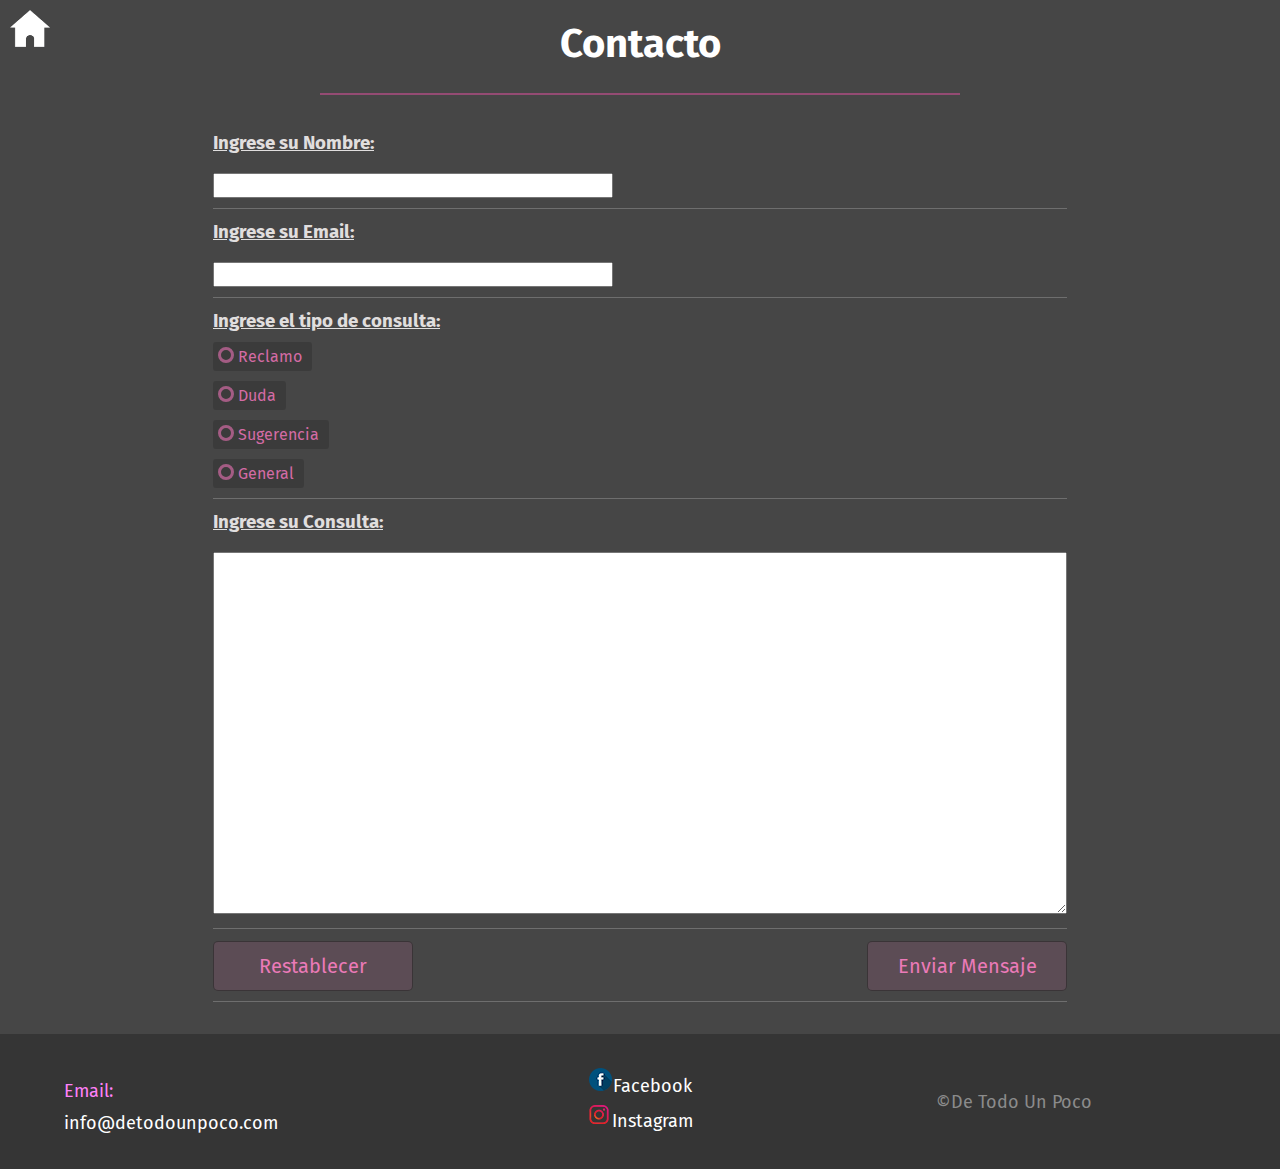
<file: Pagina/paginas/Contacto.html>
<!DOCTYPE html>
<html lang="es">
<head>
    <meta charset="UTF-8">
    <title>Contacto</title>
    <link rel="icon" href="../img/LogoPrincipalMin.jpg">
    <link rel="stylesheet" href="../css/contacto.css">
    <script src="../js/contacto.js"></script>
    <script src="../js/FuncionesGenerales.js"></script>
</head>
<body>
    <header>
        <nav id="menu">
            <a href="../index.html"><img src="../img/home.png" alt=""></a>
        </nav>
        <h1>Contacto</h1>
        <hr>
    </header>
    <section>
        <div id="formulario">
            <form method="get">
                <table>
                    <tr>
                        <td>
                            <h3>Ingrese su Nombre:</h3><br>
                            <input class="formulario-consulta" type="text" name="nombre" maxlength="15">
                        </td>
                    </tr>
                    <tr>
                        <td>
                            <h3>Ingrese su Email:</h3><br>
                            <input class="formulario-consulta" type="email" name="email" maxlength="30">
                        </td>
                    </tr>
                    <tr>
                        <td class="opciones-consulta">
                            <h3>Ingrese el tipo de consulta:</h3>
                            <div class="opciones-consulta__input">
                                <input type="radio" name="TipoConsulta" id="reclamo" value="1"> 
                                <label for="reclamo"> Reclamo </label>
                            </div>
                            <div class="opciones-consulta__input">
                                <input type="radio" name="TipoConsulta" id="duda" value="2">
                                <label for="duda">Duda</label> 
                            </div>
                            <div class="opciones-consulta__input">
                                <input type="radio" name="TipoConsulta" id="sugerencia" value="3"> 
                                <label for="sugerencia">Sugerencia</label>
                            </div>
                            <div class="opciones-consulta__input">
                                <input type="radio" name="TipoConsulta" id="general" value="4"> 
                                <label for="general">General</label> 
                            </div>
                        </td>
                    </tr>
                    <tr>
                        <td>
                            <h3>Ingrese su Consulta:</h3><br>
                            <textarea class="formulario-consulta" name="comentario" maxlength="500" cols="100" rows="20"></textarea>
                        </td>
                    </tr>
                    <tr>
                        <td id="input-botones">
                            <div id="boton-reset"><input type="reset" value="Restablecer"></div>
                            <div id="boton-enviar"><input type="button" onclick="enviarMensaje()" value="Enviar Mensaje"></div>
                        </td>
                    </tr>
                </table>
            </form>
        </div>
    </section>
    <footer>
        <div id="footer__email">
            <div  id="footer__email__content">
                <span>Email:</span> 
                <p>info@detodounpoco.com</p>
            </div>
        </div>
        <div id="footer__redes">
            <div id="footer__redes__content">
                <ul id="redes-sociales">   
                    <li><a href="https://www.facebook.com/" target="_blank"><img src="../img/Facebook.png" alt="Logo Facebook">Facebook</a></li>     
                    <li><a href="https://www.instagram.com/" target="_blank"><img src="../img/Instagram.png" alt="Logo Instagram">Instagram</a></li>
                </ul>
            </div>
        </div>
        <div id="footer__coopy">
            <div id="footer__coopy__content">
                <span>&copy;De Todo Un Poco</span>
            </div>
        </div>
    </footer>
</body>
</html>
</file>
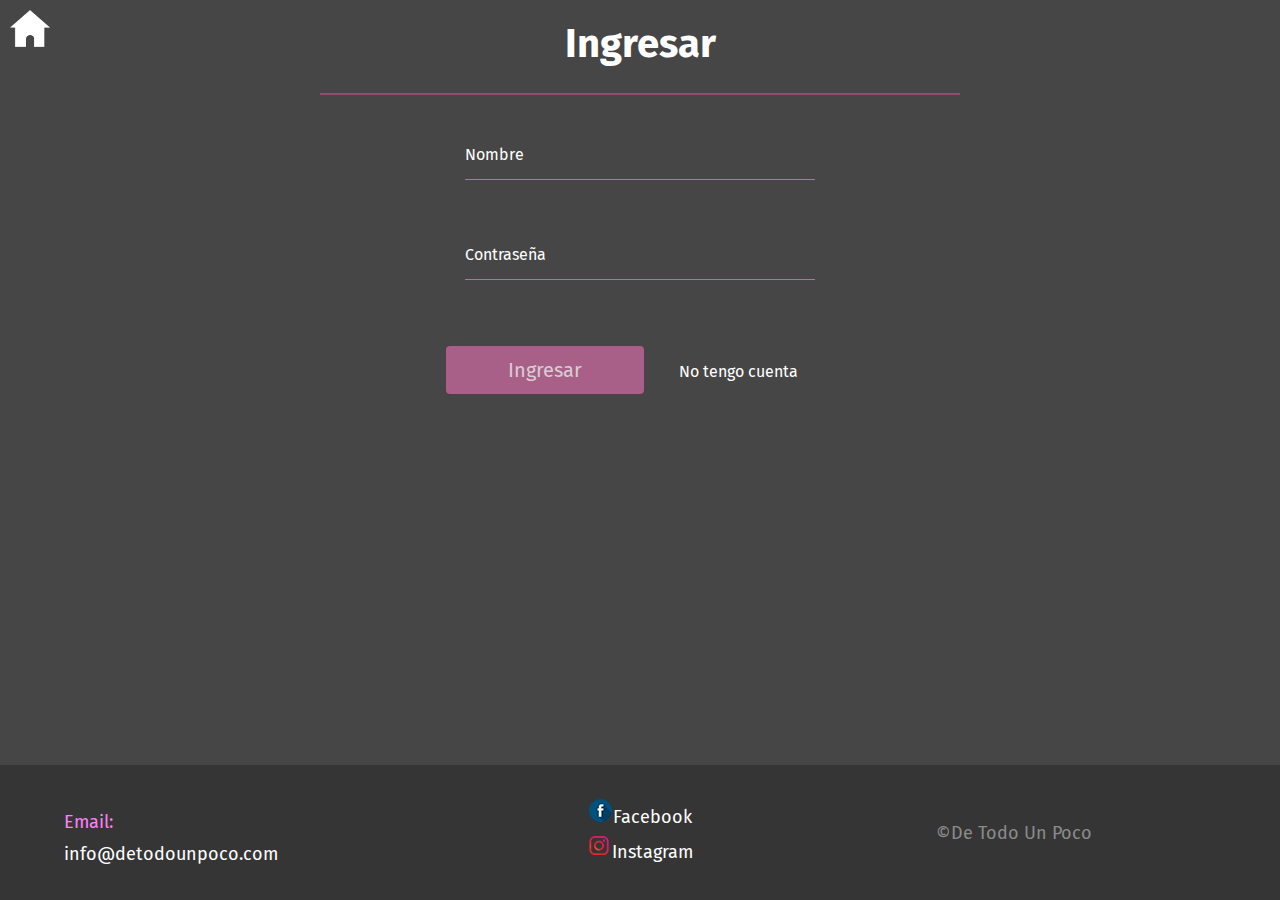
<file: Pagina/paginas/Ingresar.html>
<!DOCTYPE html>
<html lang="es">
    <head>
        <meta charset="UTF-8">
        <title>Ingresar</title>
        <link rel="icon" href="../img/LogoPrincipalMin.jpg">
        <link rel="stylesheet" href="../css/Ingresar.css">
        <script src="../js/registrar.js"></script>
        <script src="../js/ingresar.js"></script>
        <script src="../js/FuncionesGenerales.js"></script>
    </head>
    <body>
        <header>
            <nav id="menu">
                <ul id="menu_items">
                    <li><a href="../index.html"><img src="../img/home.png" alt=""></a></li>
                </ul>
            </nav>
        </header>
        <h1>Ingresar</h1>
        <hr>
        <div id="formularios">
            <div id="formulario-ingresar" class="formulario__content active" onkeypress="if(event.keyCode == 13){validarUsuario()}">
                <div class="formulario">
                    <input type="text" id="input-usuario-Ingresar" placeholder=" ">
                    <label for="input-usuario-Ingresar" id="lbl__usuarios__usuario">Nombre</label>
                </div>
                <div class="formulario">
                    <input type="password" id="input-contraseña-Ingresar" placeholder=" ">
                    <label for="input-contraseña-Ingresar" id="lbl__contraseña__ing">Contraseña</label>
                </div>
                <div class="botones">
                    <button type="button" name="ingresar" id="ingresar" onclick="validarUsuario()" >Ingresar</button>
                    <a id="ir-registrar" onclick="navegar('formulario-ingresar','formulario-registrar')">No tengo cuenta</a>
                </div>
            </div>
            <div id="formulario-registrar" class="formulario__content" onkeypress="if(event.keyCode == 13){datosObligatorios()}">
                <table>
                    <tr>
                        <td>
                            <div class="formulario">
                                <input type="text" id="input-usuario-resgistrar" placeholder=" ">
                                <label for="input-usuario-resgistrar" id="lbl__usuario__registrar">Nombre y apellido*</label>
                            </div>
                        </td>
                        <td>
                            <div class="formulario">
                                <input type="text" id="input-inputEmail" placeholder=" ">
                                <label for="input-inputEmail" id="lbl__email__registrar">Email *</label>
                            </div>
                        </td>
                    </tr>
                    <tr>
                        <td>
                            <div class="formulario">
                                <input type="password" id="input-contraseña-Registrar" placeholder=" ">
                                <label for="input-contraseña-Registrar" id="lbl__contraseña__registrar">Contraseña *</label>
                            </div>
                        </td>
                        <td>
                            <div class="formulario">
                                <input type="password" id="input__confirmar-contraseña-Registrar" placeholder=" ">
                                <label for="input__confirmar-contraseña-Registrar" id="lbl__confirmar-contraseña__ing">Confirmar Contraseña *</label>
                            </div>
                        </td>
                    </tr>
                    <tr>
                        <td>
                            <div class="formulario">
                                <input type="number" id="input__numero-Registrar" placeholder=" ">
                                <label for="input__numero-Registrar" id="lbl__numero__ing">Numero de Telefono</label>
                            </div>
                        </td>
                        <td>
                            <div class="formulario">
                                <input type="date" id="input__fecha-Registrar" min="1930-12-31">
                                <label for="input__fecha-Registrar" id="lbl__fecha__ing">Fecha de Nacimiento *</label>
                            </div>
                        </td>
                    </tr>
                </table>
                    <div class="botones">
                        <button type="button" name="registrarse" id="registrarse" onclick="datosObligatorios()">Registrarse</button>
                        <a href="" id="ir-ingresar" onclick="navegar('formulario-registrar','formulario-ingresar')">Ya tengo cuenta</a>
                    </div>
            </div>
        </div>
        <footer>
            <div id="footer__email">
                <div  id="footer__email__content">
                    <span>Email:</span> 
                    <p>info@detodounpoco.com</p>
                </div>
            </div>
            <div id="footer__redes">
                <div id="footer__redes__content">
                    <ul id="redes-sociales">   
                        <li><a href="https://www.facebook.com/" target="_blank"><img src="../img/Facebook.png" alt="Logo Facebook">Facebook</a></li>     
                        <li><a href="https://www.instagram.com/" target="_blank"><img src="../img/Instagram.png" alt="Logo Instagram">Instagram</a></li>
                    </ul>
                </div>
            </div>
            <div id="footer__coopy">
                <div id="footer__coopy__content">
                    <span>&copy;De Todo Un Poco</span>
                </div>
            </div>
        </footer>
    </body>
</html>
</file>
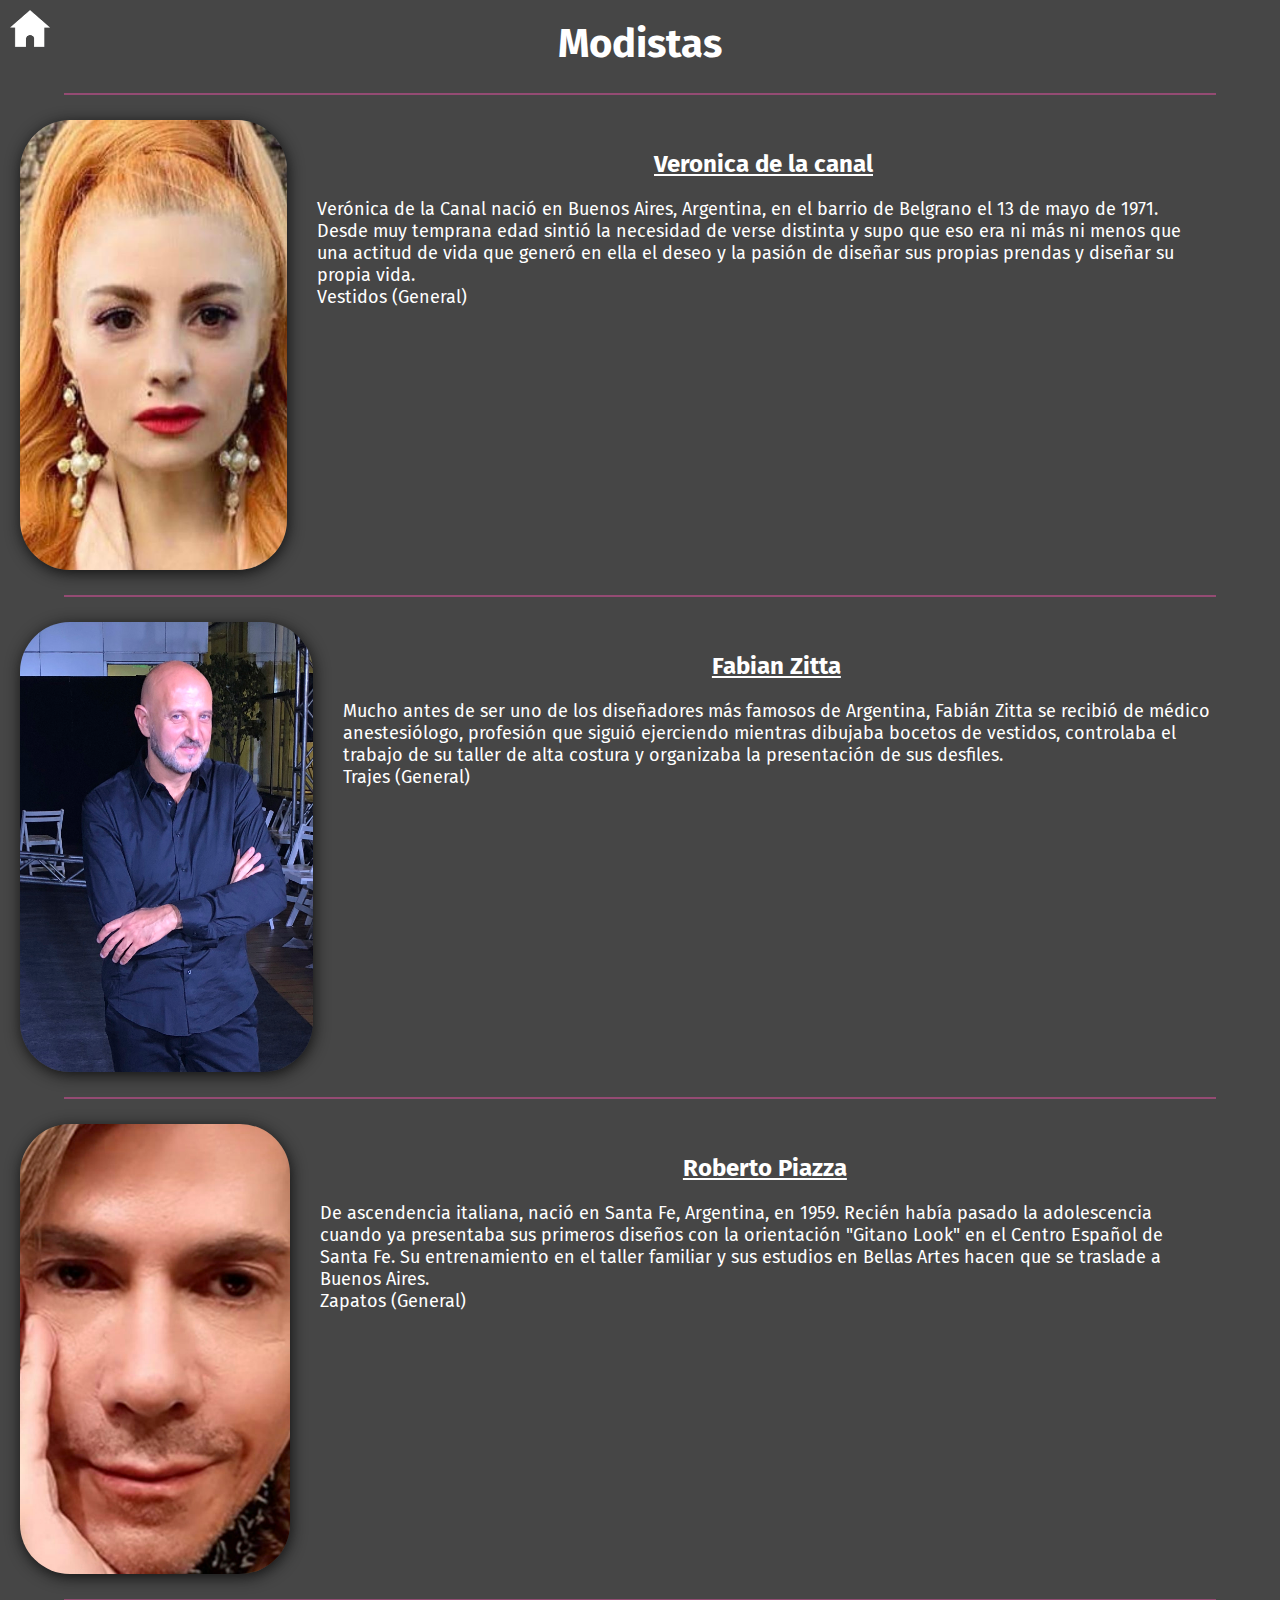
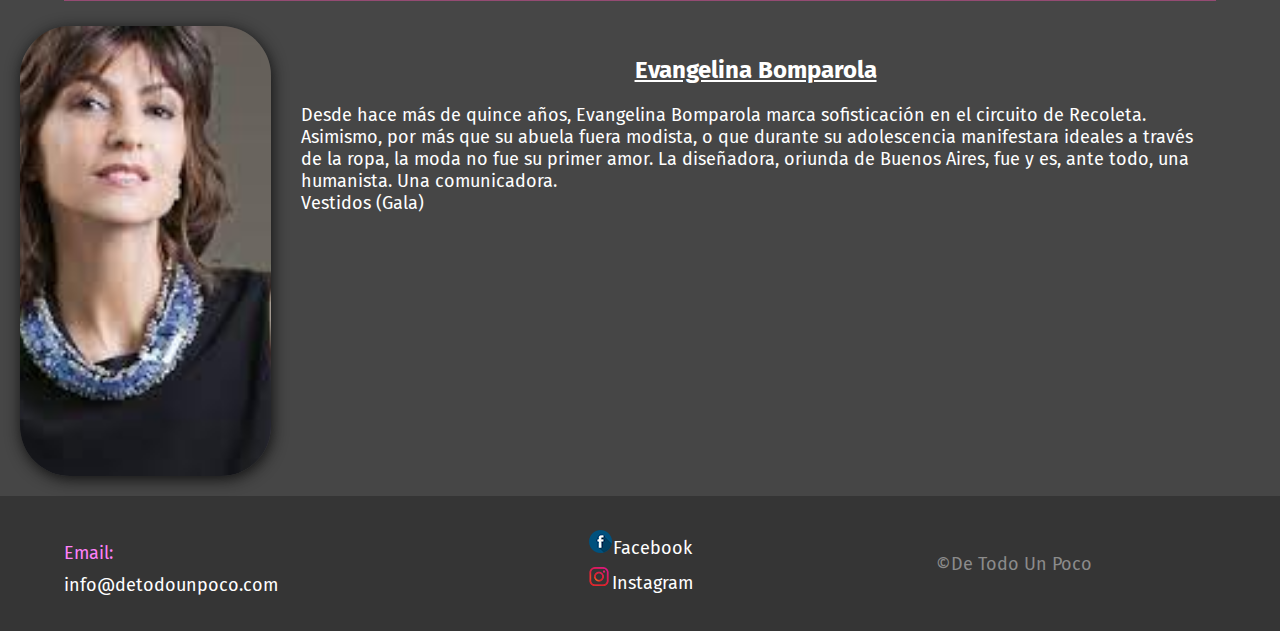
<file: Pagina/paginas/Modistas.html>
<!DOCTYPE html>
<html lang="es">
    <head>
        <meta charset="UTF-8">
        <title>Modistas</title>
        <link rel="icon" href="../img/LogoPrincipalMin.jpg">
        <link rel="stylesheet" href="../css/modistas.css">
    </head>
    <body>
        <header>
            <nav id="menu">
                <ul id="menu_items">
                    <li><a href="../index.html"><img src="../img/home.png" alt=""></a></li>
                </ul>
            </nav>
            <h1>Modistas</h1>
            <hr>
        </header>
        <div id="container">
            <section id="modistas1">
                <div class="modista__container">
                    <div class="modista__container__foto">
                        <a href="https://veronicadelacanal.com/web/" target="_blank"><img src="../img/Modistas/modista1.jpg" alt="Modista 1"></a>
                    </div>
                    <div class="modista__container__info">
                        <h2>Veronica de la canal</h2>
                        <p id="modista1__biografia">Verónica de la Canal nació en Buenos Aires, Argentina, en el barrio de Belgrano el 13 de mayo de 1971. Desde muy temprana edad sintió la necesidad de verse distinta y supo que eso era ni más ni menos que una actitud de vida que generó en ella el deseo y la pasión de diseñar sus propias prendas y diseñar su propia vida.</p>
                        <p id="modista1__cargo">Vestidos (General)</p>
                    </div>
                </div>
            </section>
            <hr>
            <section id="modistas2">
                <div class="modista__container">
                    <div class="modista__container__foto">
                        <a href="https://www.fabianzitta.com/about-us" target="_blank"><img src="../img/Modistas/modista2.jpg" alt="Modista 2"></a>
                    </div>
                    <div class="modista__container__info">
                        <h2>Fabian Zitta</h2>
                        <p id="modista2__biografia">Mucho antes de ser uno de los diseñadores más famosos de Argentina, Fabián Zitta se recibió de médico anestesiólogo, profesión que siguió ejerciendo mientras dibujaba bocetos de vestidos, controlaba el trabajo de su taller de alta costura y organizaba la presentación de sus desfiles.</p>
                        <p id="modista2__cargo">Trajes (General)</p>
                    </div>
                </div>
            </section>
            <hr>
            <section id="modistas3">
                <div class="modista__container">
                    <div class="modista__container__foto">
                        <a href="https://www.robertopiazza.com.ar/" target="_blank"><img src="../img/Modistas/modista3.jpg" alt="Modista 3"></a>
                    </div>
                    <div class="modista__container__info">
                        <h2>Roberto Piazza</h2>
                        <p id="modista3__biografia">De ascendencia italiana, nació en Santa Fe, Argentina, en 1959. Recién había pasado la adolescencia cuando ya presentaba sus primeros diseños con la orientación "Gitano Look" en el Centro Español de Santa Fe. Su entrenamiento en el taller familiar y sus estudios en Bellas Artes hacen que se traslade a Buenos Aires.</p>
                        <p id="modista3__cargo">Zapatos (General)</p>
                    </div>
                </div>
            </section>
            <hr>
            <section id="modistas4">
                <div class="modista__container">
                    <div class="modista__container__foto">
                        <a href="https://www.evangelinabomparola.com/" target="_blank"><img src="../img/Modistas/modista4.jpg" alt="Modista 4"></a>
                    </div>
                    <div class="modista__container__info">
                        <h2>Evangelina Bomparola</h2>
                        <p id="modista4__biografia">Desde hace más de quince años, Evangelina Bomparola marca sofisticación en el circuito de Recoleta. Asimismo, por más que su abuela fuera modista, o que durante su adolescencia manifestara ideales a través de la ropa, la moda no fue su primer amor. La diseñadora, oriunda de Buenos Aires, fue y es, ante todo, una humanista. Una comunicadora.</p>
                        <p id="modista4__cargo">Vestidos (Gala)</p>
                    </div>
                </div>
            </section>
        </div>
        <footer>
            <div id="footer__email">
                <div  id="footer__email__content">
                    <span>Email:</span> 
                    <p>info@detodounpoco.com</p>
                </div>
            </div>
            <div id="footer__redes">
                <div id="footer__redes__content">
                    <ul id="redes-sociales">   
                        <li><a href="https://www.facebook.com/" target="_blank"><img src="../img/Facebook.png" alt="Logo Facebook">Facebook</a></li>     
                        <li><a href="https://www.instagram.com/" target="_blank"><img src="../img/Instagram.png" alt="Logo Instagram">Instagram</a></li>
                    </ul>
                </div>
            </div>
            <div id="footer__coopy">
                <div id="footer__coopy__content">
                    <span>&copy;De Todo Un Poco</span>
                </div>
            </div>
        </footer>
    </body>
</html>
</file>
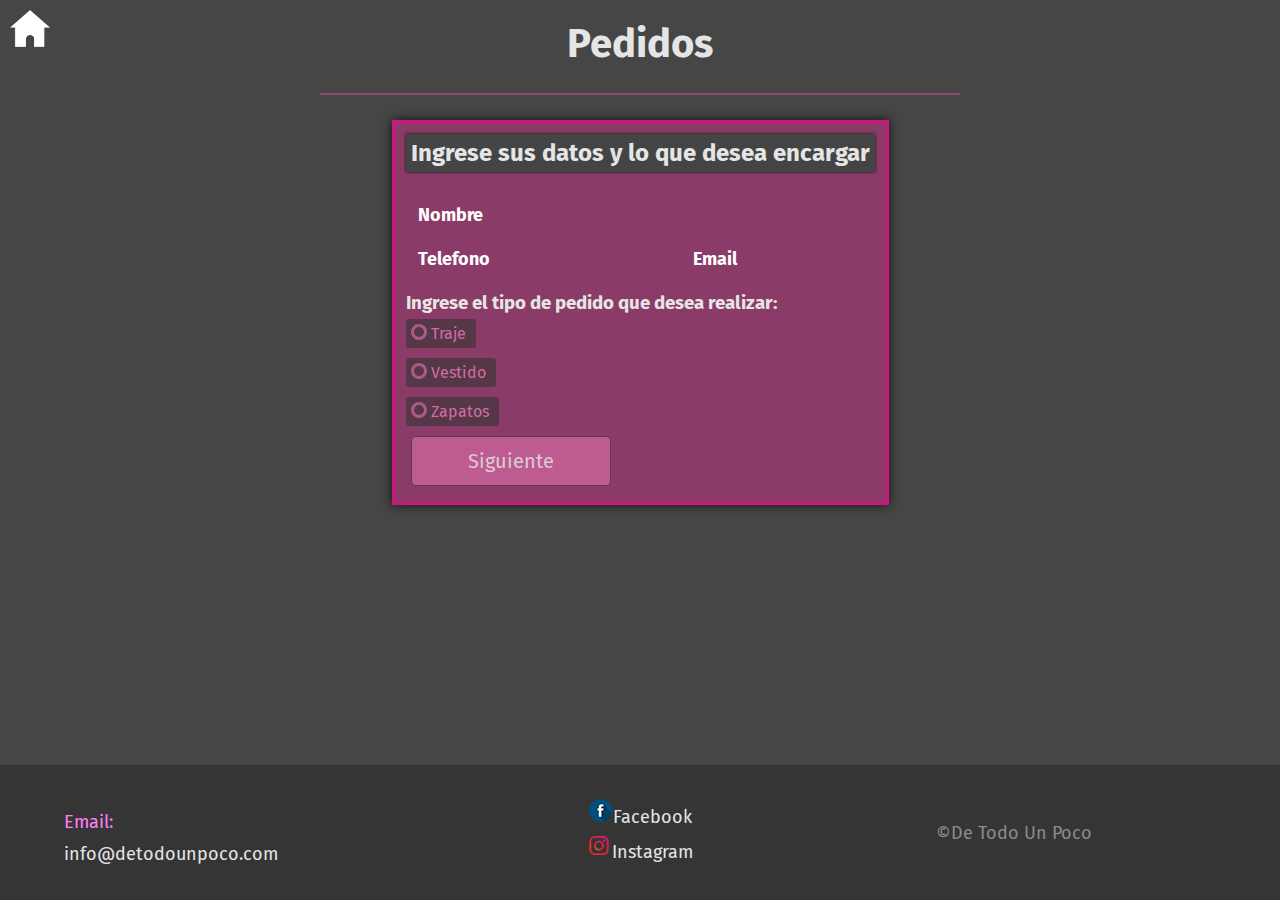
<file: Pagina/paginas/Pedidos.html>
<!DOCTYPE html>
<html lang="es">
    <head>
        <meta charset="UTF-8">
        <title>Pedidos</title>
        <link rel="icon" href="../img/LogoPrincipalMin.jpg">
        <link rel="stylesheet" href="../css/pedidos.css">
        <script src="../js/pedidos.js"></script>
        <script src="../js/FuncionesGenerales.js"></script>
        <script src="../js/pedidos_vestido.js"></script>
        <script src="../js/pedidos_traje.js"></script>
        <script src="../js/pedidos_zapatos.js"></script>
    </head>
    <body onload="cargarUsuario()">
        <header>
            <nav id="menu">
                <ul id="menu_items">
                    <li><a href="../index.html"><img src="../img/home.png" alt=""></a></li>
                </ul>
            </nav>
            <h1>Pedidos</h1>
            <hr>
        </header>
        <section id="step-content">
            <div class="step active" id="step-1">
                <div class="step__titulo">
                    <h2>Ingrese sus datos y lo que desea encargar</h2>
                </div>
                <div class="step__content">
                    <table id="datos__personales">
                        <tr>
                            <td colspan="2">
                                <p id="nombre">Nombre <span id="nombre-suario"></span></p>
                            </td>
                        </tr>
                        <tr>
                            <td>
                                <p id="telefono">Telefono <span id="telefono-suario"></span></p>
                            </td>
                            <td>
                                <p id="email">Email <span id="email-usuario"></span></p>
                            </td>
                        </tr>
                    </table>
                    <h3 id="titulo-tipo-pedidos">Ingrese el tipo de pedido que desea realizar:</h3>
                    <div class="opciones-pedidos__input">
                        <input type="radio" name="TipoPedido" id="traje" value="traje"> 
                        <label class="label__radio" for="traje"> Traje </label>
                    </div>
                    <div class="opciones-pedidos__input">
                        <input type="radio" name="TipoPedido" id="vestido" value="vestido">
                        <label class="label__radio" for="vestido">Vestido</label> 
                    </div>
                    <div class="opciones-pedidos__input">
                        <input type="radio" name="TipoPedido" id="zapatos" value="zapato"> 
                        <label class="label__radio" for="zapatos">Zapatos</label> 
                    </div>
                </div>
                <div class="step__button">
                    <button type="button" class="step__button__siguiente" onclick="inicioPrograma()">Siguiente</button>
                </div>
            </div>
            <div id="content__traje">
                <div class="step" id="step-traje">
                    <div class="step__titulo">
                        <h2>Eleccion de Prendas</h2>
                    </div>
                    <div class="step__content">
                        <div class="opciones-pedidos__input">
                            <input type="radio" name="TipoTraje" id="saco" value="saco"> 
                            <label class="label__radio" for="saco">Saco</label>
                        </div>
                        <div class="opciones-pedidos__input">
                            <input type="radio" name="TipoTraje" id="chaleco" value="chaleco">
                            <label class="label__radio" for="chaleco">Chaleco</label> 
                        </div>
                        <div class="opciones-pedidos__input">
                            <input type="radio" name="TipoTraje" id="pantalon" value="pantalon"> 
                            <label class="label__radio" for="pantalon">Pantalon</label>
                        </div>
                        <div class="opciones-pedidos__input">
                            <input type="radio" name="TipoTraje" id="camisa" value="camisa"> 
                            <label class="label__radio" for="camisa">Camisa</label> 
                        </div>
                    </div>
                    <div class="step__button">
                        <button type="button" onclick="navegar('step-traje','step-1')" class="step__button__volver">Volver</button>
                        <button type="button" class="step__button__siguiente" onclick="funcionTraje()">Siguiente</button>
                    </div>
                </div>
                <div class="step" id="step-traje-1">
                    <div id="step-medidas-saco">
                        <div class="step__titulo">
                            <h2>Ingrese las siguientes medidas del saco:</h2>
                        </div>
                        <div class="content__imagen-pedidos">
                            <img class="imagen-pedidos" src="../img/medidas/medidas-saco.jpg" alt="Foto indicativa de como realizar medidas">
                        </div>
                        <div class="input-medidas">
                            <div>
                                <p>Medida Hombros (cm):</p>
                                <input name="medidaSaco" class="medidas-traje" type="number" >
                            </div>
                            <div>
                                <p>Medida Mangas (cm):</p>
                                <input name="medidaSaco" class="medidas-traje" type="number" >
                            </div>
                            <div>
                                <p>Medida Pecho (cm):</p>
                                <input name="medidaSaco" class="medidas-traje" type="number" >
                            </div>
                            <div>
                                <p>Medida Abdomen (cm):</p>
                                <input name="medidaSaco" class="medidas-traje" type="number">
                            </div>
                            <div>
                                <p>Medida Largo (cm):</p>
                                <input name="medidaSaco" class="medidas-traje" type="number">
                            </div>
                        </div>
                    </div>
                    <div class="step__button">
                        <button type="button" onclick="navegar('step-traje-1','step-traje'); arrayEleccionTraje = []" class="step__button__volver">Volver</button>
                        <button type="button" class="step__button__siguiente" onclick="sumarPrendaTraje(document.getElementsByName('medidaSaco'),1)" >Siguiente</button>
                    </div>
                </div>
                <div class="step" id="step-traje-2">
                    <div id="medidas-chaleco">
                        <div class="step__titulo">
                            <h2>Ingrese las siguientes medidas del chaleco:</h2>
                        </div>
                        <div class="content__imagen-pedidos">
                            <img class="imagen-pedidos" src="../img/medidas/medidas-chaleco.png" alt="Foto indicativa de como realizar medidas">
                        </div>
                        <div class="input-medidas">
                            <div>
                                <p>Medida Largo (cm):</p>
                                <input name="medidaChaleco" class="medidas-traje" type="number" >
                            </div>
                            <div>
                                <p>Medida Pecho (cm):</p>
                                <input name="medidaChaleco" class="medidas-traje" type="number" >
                            </div>
                            <div>
                                <p>Medida Cintura (cm):</p>
                                <input name="medidaChaleco" class="medidas-traje" type="number" >
                            </div>
                            <div>
                                <p>Medida Cadera (cm):</p>
                                <input name="medidaChaleco" class="medidas-traje" type="number" >
                            </div>
                        </div>
                    </div>
                    <div class="step__button">
                        <button type="button" onclick="navegar('step-traje-2','step-traje'); arrayEleccionTraje = []" class="step__button__volver">Volver</button>
                        <button type="button" class="step__button__siguiente" onclick="sumarPrendaTraje(document.getElementsByName('medidaChaleco'),2)" >Siguiente</button>
                    </div>
                </div>
                <div class="step" id="step-traje-3">
                    <div id="medidas-pantalon">
                        <div class="step__titulo">
                            <h2>Ingrese las siguientes medidas del pantalon:</h2>
                        </div>
                        <div class="content__imagen-pedidos">
                            <img class="imagen-pedidos" src="../img/medidas/medidas-pantalon.png" alt="Foto indicativa de como realizar medidas">
                        </div>
                        <div class="input-medidas">
                            <div>
                            <p>Medida Cadera (cm):</p>
                                <input name="medidaPantalon" class="medidas-traje" type="number" >
                            </div>
                            <div>
                                <p>Medida Tiro DEL (cm):</p>
                                <input name="medidaPantalon" class="medidas-traje" type="number" >
                            </div>
                            <div>
                                <p>Medida Cintura (cm):</p>
                                <input name="medidaPantalon" class="medidas-traje" type="number" >
                            </div>
                            <div>
                                <p>Medida Largo (cm):</p>
                                <input name="medidaPantalon" class="medidas-traje" type="number" >
                            </div>
                            <div>
                                <p>Medida Muslo (cm):</p>
                                <input name="medidaPantalon" class="medidas-traje" type="number" >
                            </div>
                        </div>
                    </div>
                    <div class="step__button">
                        <button type="button" onclick="navegar('step-traje-3','step-traje'); arrayEleccionTraje = []" class="step__button__volver">Volver</button>
                        <button type="button" class="step__button__siguiente" onclick="sumarPrendaTraje(document.getElementsByName('medidaPantalon'),3)" >Siguiente</button>
                    </div>
                </div>
                <div class="step" id="step-traje-4">
                    <div id="medidas-camisa">
                        <div class="step__titulo">
                            <h2>Ingrese las siguientes medidas de la camisa:</h2>
                        </div>
                        <div class="content__imagen-pedidos">
                            <img class="imagen-pedidos" src="../img/medidas/medidas-camisa.jpg" alt="Foto indicativa de como realizar medidas">
                        </div>
                        <div class="input-medidas">
                            <div>
                                <p>Medida Hombro (cm):</p>
                                <input name="medidaCamisa" type="number" class="medidas-traje" >
                            </div>
                            <div>
                                <p>Medida Sisa (cm):</p>
                                <input name="medidaCamisa" type="number" class="medidas-traje" >
                            </div>
                            <div>
                                <p>Medida Largo (cm):</p>
                                <input name="medidaCamisa" type="number" class="medidas-traje" >
                            </div>
                            <div>
                                <p>Medida Manga (cm):</p>
                                <input name="medidaCamisa" type="number" class="medidas-traje" >
                            </div>
                            <div>
                                <p>Medida Cuello (cm):</p>
                                <input name="medidaCamisa" type="number" class="medidas-traje" >
                            </div>
                        </div>
                    </div>
                    <div class="step__button">
                        <button type="button" onclick="navegar('step-traje-4','step-traje'); arrayEleccionTraje = []" class="step__button__volver">Volver</button>
                        <button type="button" class="step__button__siguiente" onclick="sumarPrendaTraje(document.getElementsByName('medidaCamisa'),4)" >Siguiente</button>
                    </div>
                </div>
            </div>
            <div id="content__vestido">
                <div class="step" id="step-vestido">
                    <div class="step__titulo">
                        <h2>Tipo de vestido</h2>
                    </div>
                    <div class="step__content">
                        <div class="opciones-pedidos__input">
                            <input type="radio" name="TipoVestido" id="novia" value="Vestido de novia"> 
                            <label class="label__radio" for="novia">Vestido de novia</label>
                        </div>
                        <div class="opciones-pedidos__input">
                            <input type="radio" name="TipoVestido" id="cumpleaños15" value="Vestido de 15">
                            <label class="label__radio" for="cumpleaños15">Vestido de 15</label> 
                        </div>
                        <div class="opciones-pedidos__input">
                            <input type="radio" name="TipoVestido" id="fiesta" value="Vestido de Fiesta"> 
                            <label class="label__radio" for="fiesta">Vestido de Fiesta</label>
                        </div>
                        <div class="opciones-pedidos__input">
                            <input type="radio" name="TipoVestido" id="gala" value="Vestido de Gala"> 
                            <label class="label__radio" for="gala">Vestido de Gala</label> 
                        </div>
                    </div>
                    <div class="step__button">
                        <button type="button" onclick="navegar('step-vestido','step-1')" class="step__button__volver">Volver</button>
                        <button type="button" class="step__button__siguiente" onclick="funcionVestido()">Siguiente</button>
                    </div>
                </div>
                <div class="step" id="step-vestido-1">
                    <div id="step-medidas__vestido">
                        <div class="step__titulo">
                            <h2>Ingrese las siguientes medidas para el vestido:</h2>
                        </div>
                        <div class="content__imagen-pedidos">
                            <img class="imagen-pedidos" src="../img/medidas/medidas-vestido.png" alt="Foto indicativa de como realizar medidas">
                        </div>
                        <div class="input-medidas">
                            <div>
                                <p>Medida Pecho (cm):</p>
                                <input name="medidasVestido" class="medidas-vestido" type="number">
                            </div>
                            <div>
                                <p>Medida Cintura (cm):</p>
                                <input name="medidasVestido" class="medidas-vestido" type="number">
                            </div>
                            <div>
                                <p>Medida Cadera (cm):</p>
                                <input name="medidasVestido" class="medidas-vestido" type="number">
                            </div>
                            <div>
                                <p>Medida Largo (cm):</p>
                                <input name="medidasVestido" class="medidas-vestido" type="number">
                            </div>
                        </div>
                    </div>
                    <div class="step__button">
                        <button type="button" onclick="navegar('step-vestido-1','step-vestido'); arrayEleccionTraje = []" class="step__button__volver">Volver</button>
                        <button type="button" class="step__button__siguiente" onclick="verificarDatosVestido()" >Siguiente</button>
                    </div>
                </div>
            </div>
            <div id="content__zapato">
                <div class="step" id="step-zapato">
                    <div class="step__titulo">
                        <h2>Elija el genero del tipo de zapato</h2>
                    </div>
                    <div class="step__content">
                        <div class="opciones-pedidos__accesprop">
                            <div class="zapato-genero">
                                <input type="radio" name="generoZapato" id="hombre-zapatos" value="hombre"> 
                                <label class="label__radio" for="hombre-zapatos">Hombre</label> 
                            </div>
                            <div class="zapato-genero">
                                <input type="radio" name="generoZapato" id="mujer-zapatos" value="mujer"> 
                                <label class="label__radio" for="mujer-zapatos">Mujer</label> 
                            </div>
                        </div>
                    </div>
                    <div class="step__button">
                        <button type="button" onclick="navegar('step-zapato','step-1')" class="step__button__volver">Volver</button>
                        <button type="button" class="step__button__siguiente" onclick="funcionZapato()">Siguiente</button>
                    </div>
                </div>
                <div class="step" id="step-zapato-referencia">
                    <div class="step__titulo">
                        <h2>Elija el diseño preferido para el zapato</h2>
                    </div>
                    <div class="step__content" id="content_zapatos">
                        
                    </div>
                    <div class="step__button">
                        <button type="button" onclick="navegar('step-zapato-referencia','step-zapato')" class="step__button__volver">Volver</button>
                        <button type="button" onclick="navegar('step-zapato-referencia','step-zapato-medidas')" class="step__button__siguiente">Siguiente</button>
                    </div>
                </div>
                <div class="step" id="step-zapato-medidas">
                    <div id="step-medidas__zapato">
                        <div class="step__titulo">
                            <h2>Ingrese las siguientes medidas para el zapato:</h2>
                        </div>
                        <div class="content__imagen-pedidos">
                            <img class="imagen-pedidos" src="../img/step-zapatos/guiaTallas.jpg" alt="Foto indicativa de como realizar medidas">
                        </div>
                        <div class="input-medidas">
                            <div>
                                <p>Medida Largo (cm):</p>
                                <input name="medidaZapato" class="medidas-zapato" type="number">
                            </div>
                        </div>
                    </div>
                    <div class="step__button">
                        <button type="button" onclick="navegar('step-zapato-medidas','step-zapato-referencia'); arrayEleccionTraje = []" class="step__button__volver">Volver</button>
                        <button type="button" class="step__button__siguiente" onclick="verificarDatosZapato()" >Siguiente</button>
                    </div>
                </div>
            </div>
            <div class="step" id="step-2">
                <div class="step__titulo">
                    <h2>Diseño del vestido</h2>
                </div>
                <div class="step__content">
                    <div id="content__datos">
                        <div id="content__color">
                            <p>Ingrese el color del <span class="tipo-prenda-seleccionado"></span></p>
                            <input type="color" id="input__color">
                        </div>
                        <div id="content__referencia">
                            <p>Ingrese una referencia a el <span class="tipo-prenda-seleccionado"></span></p>
                            <input type="file" id="input__referencia">
                            <p id="step-traje-2__recordatorio">recorda que podes buscar en nuestra pagina diseños y subir la foto que mas te guste! hace <a href="../paginas/diseño.html">click aqui</a></p>
                        </div>
                    </div>
                    <hr>
                    <div id="content__tipo-tela">
                        <p>Que tipo/tipos de tela deseas?  para el <span class="tipo-prenda-seleccionado"></span> (Seda, Algodon, Poliester, etc.)</p>
                        <input type="text" id="input__tipo-tela" placeholder="Seda, Algodon y Lycra">
                    </div>
                    <hr>
                    <div id="content__comentario">
                        <p>Comentanos como queres el <span class="tipo-prenda-seleccionado"></span> (detalles, formas, etc.)</p>
                        <textarea id="comentario__prenda" cols="100" rows="5"></textarea>
                    </div>
                    <hr>
                </div>
                <div class="step__button">
                    <button type="button" class="step__button__volver" onclick="navegar('step-2','step-'+seleccion)">Volver</button>
                    <button type="button" class="step__button__siguiente" onclick="guardarDatosPedido(); enviarPedido()">Previsualizar encargo</button>
                </div>
            </div>
            <div class="step" id="step-enviar">
                <div class="step__titulo">
                    <h2>Informacion de su pedido</h2>
                </div>
                <div class="step__content">
                    <div id="enviar__salida">
                        <div id="seleccion">

                        </div>
                        <div id="enviar__medidas">
                            
                        </div>
                        <div id="datos__adicionales">

                        </div>
                    </div>
                    <h4>Si los datos son los correctos envie el pedido</h4>
                    <div class="step__button">
                        <button type="button" onclick="navegar('step-enviar','step-2'), clearEnviar()" class="step__button__volver">Volver</button>
                        <button type="button" class="step__button__submit" onclick="alert('Su pedido fue enviado exitosamente! En breves se contactara el modista por email'); window.location.assign('../index.html')">Enviar pedido</button>
                    </div>
                </div>
            </div>
        </section>
        <footer>
            <div id="footer__email">
                <div  id="footer__email__content">
                    <span>Email:</span> 
                    <p>info@detodounpoco.com</p>
                </div>
            </div>
            <div id="footer__redes">
                <div id="footer__redes__content">
                    <ul id="redes-sociales">   
                        <li><a href="https://www.facebook.com/" target="_blank"><img src="../img/Facebook.png" alt="Logo Facebook">Facebook</a></li>     
                        <li><a href="https://www.instagram.com/" target="_blank"><img src="../img/Instagram.png" alt="Logo Instagram">Instagram</a></li>
                    </ul>
                </div>
            </div>
            <div id="footer__coopy">
                <div id="footer__coopy__content">
                    <span>&copy;De Todo Un Poco</span>
                </div>
            </div>
        </footer>
    </body>
</html>
</file>
<file: Pagina/css/contacto.css>
@import url(../css/general.css);

/* FORM */

#formulario {
    display: flex;
    justify-content: center;
    margin-bottom: 30px;
}

td {
    padding: 10px 0;
    border-bottom: 1px solid rgb(110, 110, 110);
}

h3 {
    font-weight: bolder;
    text-decoration: underline;
    color: rgb(224, 222, 222);
}

/* Input Text */

input[type="text"], input[type="email"] {
    width: 400px;
    height: 25px;
}

.formulario-consulta {
    color: black;
    font-size: 15px;
}

/* Input Radio */

.opciones-consulta {
    display: flex;
    flex-direction: column;
}

.opciones-consulta__input {
    margin-top: 10px;
}

input[type="radio"] {
    display: none;
}

label {
    color: rgb(212, 107, 165);
    background-color: rgba(53, 53, 53, 0.61);
    display: inline-block;
    position: relative;
    padding: 5px 10px 5px 25px;
    border-radius: 3px;
    transition: all 0.3s;
}

label:hover {
    background-color: rgba(212, 107, 165, 0.158);
}

label:before {
    content: "";
    width: 10px;
    height: 10px;
    display: inline-block;
    border: 3px solid rgba(212, 107, 165, 0.692);
    border-radius: 50%;
    position: absolute;
    left: 5px;
    top: 5px;
}

input[type="radio"]:checked + label{
    padding: 5px 15px;
    color: white;
    background-color: rgba(212, 107, 165, 0.692);
    transition: all 0.3s ease;
}

input[type="radio"]:checked + label:before{
    display: none;
}

/* Botones */

#input-botones {
    display: flex;
}

input[type="reset"], input[type="button"]{
    color: rgb(235, 122, 184);
    font-size: 20px;
    width: 200px;
    height: 50px;
    border: 1px solid rgba(39, 39, 39, 0.637);
    border-radius: 5px;
    background-color: rgba(212, 107, 165, 0.158);
    transition: all 0.3s;
}

input[type="reset"]:hover, input[type="submit"]:hover{
    background-color: rgba(226, 105, 172, 0.274);
}

#boton-reset {
    width: 100%;
}

/* footer */

footer {
    position: relative;
    bottom: 0;
}
</file>
<file: Pagina/css/Ingresar.css>
@import url(../css/general.css);

/* GENERAL */

#formularios {
    display: flex;
    justify-content: center;
    width: 100%;
    margin-top: 50px;
}

.formulario {
    width: 100%;
    height: 100px;
    margin: 0 20px;
    position: relative;
}

#formularios input {
    color: white;
    font-size: 18px;
    width: 350px;
    height: 35px;
    outline: none;
    border: none;
    background: none;
    border-bottom: 1px solid rgba(255, 139, 211, 0.616);

}

#formularios label {
    position: absolute;
    top: 0;
    left: 0;
    width: 100%;
    height: 100%;
    color: white;
    pointer-events: none;
    transition: all 0.3s ease;
}

#formularios input:focus + label,
#formularios input:not(:placeholder-shown) + label{
    transform: translateY(-20%);
    color: rgba(0, 217, 255, 0.986);
    font-size: 14px
}

/* FORMULARIO INGRESAR */

#formulario-ingresar{
}

/* FORMULARIO REGISTRAR */

#formulario-registrar {
}

/* FORMULARIO VISIBLE */

.formulario__content{
    display: none;
}

.active {
    display: block;
}

/* BOTONES */

#formularios button{
    margin-right: 30px;
}

/* Animacion */



/* Validacion */

.obligatorio {
    background-color: #ff14142c !important;
    transition: all 0.3s ease;
}

.correcto {
    background-color: rgba(153, 254, 144, 0.159) !important;
    transition: all 0.3s ease;
}

/* FOOTER */

footer{
    position: fixed;
    bottom: 0;
}
</file>
<file: Pagina/css/modistas.css>
@import url(../css/general.css);

/* SECTION */

hr {
    width: 90%;
}

.modista__container {
    width: 100%;
    height: 50vh;
    display: flex;
    margin: 20px 0;
}

.modista__container__foto {
    width: 800px;
    height: 450px;
    margin: 0 20px;
    border-radius: 50px;
    overflow: hidden;
    box-shadow: 1px 3px 15px #111;
    transition: all 0.3s;

}

.modista__container__foto img {
    width: 100%;
    height: 100%;
    object-fit: cover;
    transition: all 0.3s;
}

.modista__container__foto img:hover{
    transform: scale(1.1);
}

.modista__container__foto:hover {
    transform: translateY(-20px);
    box-shadow: 5px 10px 20px #111;
}

.modista__container__info {
    margin: 30px 70px 0 10px;
}

p {
    font-size: 18px;
}

h2 {
    text-align: center;
    margin-bottom: 20px;
    text-decoration: underline;
}
</file>
<file: Pagina/css/pedidos.css>
@import url(../css/general.css);

/* GENERALES */

*{
    color: rgb(229, 229, 229);
}

td{
    padding: 5px 10px;
}
#step-content p{
    margin: 5px 0;
    font-weight: bolder;
    font-size: 18px;
}
#step-content span, #step-enviar h4 {
    margin: 5px 0;
    text-decoration: underline;
    font-weight: bolder;
    font-size: 18px;
    color: rgb(224, 148, 199)
}

#step-traje-2__recordatorio{
    color: rgb(251, 109, 109);
    margin: 15px 0;
}

#step-traje-2__recordatorio > a{
    color:#ff4848 ;
}

#step-traje-2__recordatorio > a:hover{
    color: rgb(255, 78, 211);
}

/* Estilo todos los Step */

section {
    display: flex;
    flex-direction: column;
    align-items: center;
    width: 100%;
    margin-bottom: 20px;
}
     
.step {
    display: none;
    background-color: rgb(139, 59, 103);
    padding: 10px;
    box-shadow: 0 0 10px #111;
    border: 4px solid rgb(192, 30, 125);
}

.step.active {
    display: flex;
    flex-direction: column;
}

.step__titulo {
    background-color: rgb(68, 68, 68);
    padding: 5px;
    margin-bottom: 10px;
    box-shadow: 0 0 3px #111;
}

/* Input Texto */

input[type="text"],[type="number"],[type="email"]{
    width: 230px;
    height: 35px;
    color: black;
    padding: 5px;
    margin: 10px 0;
    font-size: 15px;
    border-radius: 8px;
    border: none;
    outline: none;
    box-shadow: 2px 1px 5px #111;
}

/* Input incorrecto */

.inputInvalido {
    border: 2px solid red;
}

/* Textarea */

textarea{
    color: #111;
    font-size: 16px;
}

/* step-1 */

#datos__personales {
    margin: 10px 0;
}

td p {
    color: white;
    text-decoration: none;
}

table {
    height: 100%;
    width: 100%;
}

/* step-2 */

#content__datos {
    display:flex;
}

#content__color{
    margin-right: 30px;
}

#content__referencia {
    width: 500px;
}


/* Medidas Traje */

.input-medidas {
    display: flex;
}

.input-medidas > div {
    margin: 0 10px;
}

.content__imagen-pedidos {
    text-align: center;
}

/* Input Radio */

input[type="radio"],[type="checkbox"] {
    display: none;
}

.label__radio {
    color: rgb(212, 107, 165);
    background-color: rgba(53, 53, 53, 0.61);
    display: inline-block;
    position: relative;
    padding: 5px 10px 5px 25px;
    border-radius: 3px;
    margin: 5px 0;
    transition: all 0.3s;
}

.label__radio:hover {
    background-color: rgba(212, 107, 165, 0.158);
}

.label__radio:before {
    content: "";
    width: 10px;
    height: 10px;
    display: inline-block;
    border: 3px solid rgba(212, 107, 165, 0.692);
    border-radius: 50%;
    position: absolute;
    left: 5px;
    top: 5px;
}

input[type="radio"]:checked + label{
    padding: 5px 15px;
    color: white;
    background-color: rgba(212, 107, 165, 0.692);
    transition: all 0.3s ease;
}

input[type="radio"]:checked + label:before{
    display: none;
}

/* Input checkbox */

[type="checkbox"] {
    display: none;
}

.label__checkbox {
    color: rgb(212, 107, 165);
    background-color: rgba(53, 53, 53, 0.61);
    display: inline-block;
    position: relative;
    padding: 5px 10px 5px 25px;
    border-radius: 3px;
    margin: 5px 0;
    transition: all 0.3s;
}

.label__checkbox:hover {
    background-color: rgba(212, 107, 165, 0.158);
}

.label__checkbox:before {
    content: "";
    width: 10px;
    height: 10px;
    display: inline-block;
    border: 3px solid rgba(212, 107, 165, 0.692);
    position: absolute;
    left: 5px;
    top: 5px;
}

input[type="checkbox"]:checked + label{
    padding: 5px 15px;
    color: white;
    background-color: rgba(212, 107, 165, 0.692);
    transition: all 0.3s ease;
}

input[type="checkbox"]:checked + label:before{
    display: none;
}

/* LISTAS DESPLEGABLES */

select, option {
    color: #111;
    padding: 5px;
    font-size: 15px;
}

/* Pedidos */

.imagen-pedidos{
    width: 350px;
    height: 300px;
}

/* Enviar */

#enviar__medidas{
    display: flex;
}

#mostrar__color{
    padding: 20px;
}

#enviar__medidas div{
    margin: 0 30px 10px 0;
}

#enviar__salida p {
    text-decoration: none;
}

/* step Zapato */

.content__tarjetas{
    display: flex;
}

.tarjeta-zapato {
    flex-direction: column;
    background-color: rgba(82, 82, 82, 0.679);
    padding: 10px;
    margin: 20px 10px;
    box-shadow: 0 2px 7px #111;
    transition: all 0.3s ease;
}

.tarjeta-zapato:hover {
    transform: scale(1.1);
    box-shadow: 2px 3px 10px #111;
}

.tarjeta__zapato-info img{
    width: 250px;
    height: 250px;
}

.tarjeta__zapato-info p{
    text-align: center;
    text-decoration: none;
    color: white;
}

.selected{
    transform: scale(1.1);
    margin: 20px 30px;
    box-shadow: 0px 0px 15px rgb(86, 241, 255);
    border-bottom: 3px solid rgb(1, 179, 1);
}

/* Boton */

button {
    margin: 5px;
}

/* Footer */

footer {
    position: fixed;
    bottom: 0;
}
</file>
